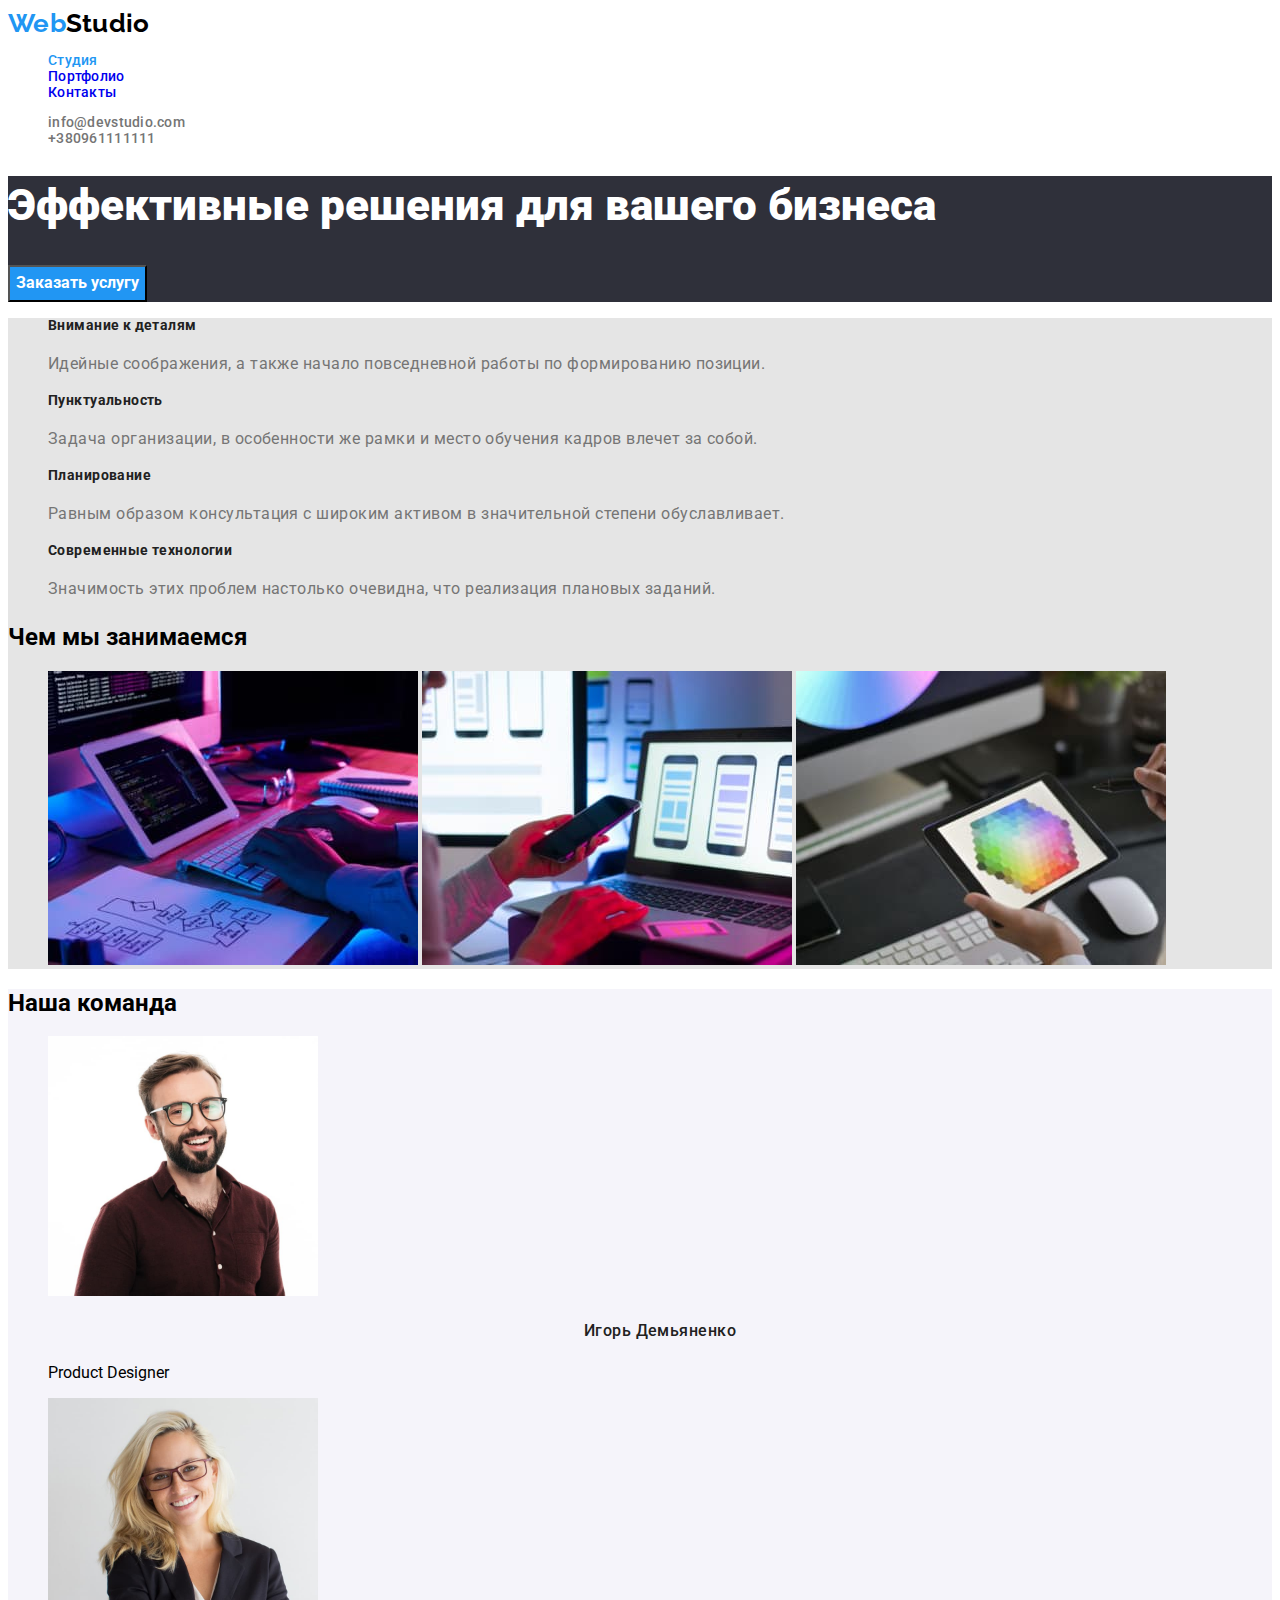
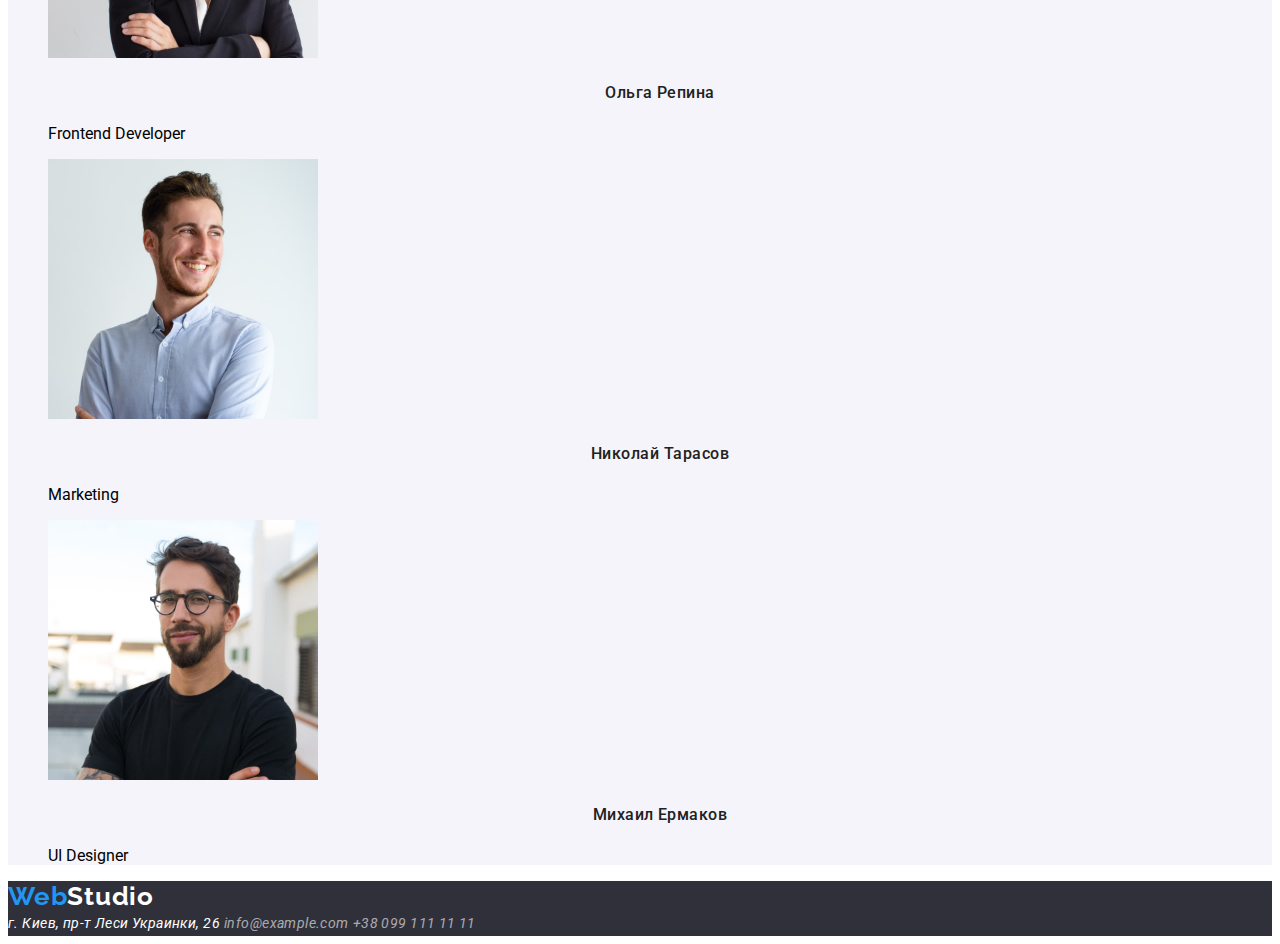
<file: index.html>
<!DOCTYPE html>
<html lang="ru">

<head>
    <link rel="stylesheet" href="./css/styless.css">
    <meta charset="UTF-8">
    <meta http-equiv="X-UA-Compatible" content="IE=edge">
    <meta name="viewport" content="width=device-width, initial-scale=1.0">
    <link rel="preconnect" href="https://fonts.googleapis.com">
    <link rel="preconnect" href="https://fonts.gstatic.com" crossorigin>
    <link href="https://fonts.googleapis.com/css2?family=Raleway:wght@700&family=Roboto:wght@400;500;700&display=swap"
        rel="stylesheet">
    <title>передовая бизнес студия</title>
</head>

<body>
    <header class="header">
        <a class="header-logo" href="">Web<span class="header-logo-second">Studio</span></a>
        <nav class="navigation">
            <ul class="header-navigtion">
                <li><a href="./index.html" class="header-link current">Студия</a></li>
                <li><a href="./portfolio.html" class="header-link">Портфолио</a></li>
                <li><a href="./index.html" class="header-link">Контакты</a></li>
            </ul>
        </nav>
        <section class="header-address">
            <ul class="address">
                <li class="address-post"><a href="" class="address-info-first">info@devstudio.com</a></li>
                <li class="address-post"><a href="" class="address-info-first">+380961111111</a></li>
            </ul>
        </section>
    </header>
    <main class="hero-first">
        <section class="hero-first-section">
            <h1 class="hero-first-hone"> Эффективные решения для вашего бизнеса</h1>

            <button type="button" class="hero-first-button"> Заказать услугу</button>
        </section>
        <section class="information">
            <ul class="information-full">
                <li class="information-full-link">
                    <h3 class="information-full-descripton">Внимание к деталям</h3>
                    <p class="information-full-advertisement">Идейные соображения, а также начало повседневной работы по
                        формированию позиции.</p>

                </li>
                <li class="information-full-link">
                    <h3 class="information-full-descripton">Пунктуальность</h3>
                    <p class="information-full-advertisement">Задача организации, в особенности же рамки и место
                        обучения кадров влечет за собой.</p>
                </li>
                <li class="information-full-link">
                    <h3 class="information-full-descripton">Планирование</h3>
                    <p class="information-full-advertisement">Равным образом консультация с широким активом в
                        значительной степени обуславливает.</p>
                </li>
                <li class="information-full-link">
                    <h3 class="information-full-descripton">Современные технологии</h3>
                    <p class="information-full-advertisement">Значимость этих проблем настолько очевидна, что реализация
                        плановых заданий.</p>
                </li>
            </ul>

            <h2>Чем мы занимаемся</h2>
            <ul>
                <img src="./images/img (1).jpg" width="370" height="294">
                <img src="./images/img (2).jpg" width="370" height="294">
                <img src="./images/img (3).jpg" width="370" height="294">
            </ul>
        </section>
        <section class="team">
            <h2 class="team-representation">Наша команда</h2>
            <ul class="team-photos">
                <img src="./images/Ihor-d.jpg" alt="Игорь Демьяненко" width="270" height="260">
                <h3 class="team-names">Игорь Демьяненко</h3>
                <p class="team-professions">Product Designer</p>
                <img src="./images/olgarepyna.jpg" alt="Ольга Репина" width="270" height="260">
                <h3 class="team-names">Ольга Репина</h3>
                <p class="team-professions">Frontend Developer</p>
                <img src="./images/Nikolay.jpg" alt="Николай Тарасов" width="270" height="260">
                <h3 class="team-names">Николай Тарасов</h3>
                <p class="team-professions">Marketing</p>
                <img src="./images/mykhail.jpg" alt="Михаил Ермаков" width="270" height="260">
                <h3 class="team-names">Михаил Ермаков</h3>
                <p class="team-professions">UI Designer</p>
            </ul>


        </section>

    </main>
    <footer class="footer">
        <a class="footer-logo" href="">Web<span class="footer-logo-second">Studio</span></a>
        <address class="footer-address">
            <a class="footer-address-info-inmap" href="https:../google.com" target=" blank" rel="noopener noreferrer">г.
                Киев, пр-т Леси Украинки, 26</a>
            <a class="footer-address-info" href="mailto:info@example.com">info@example.com</a>
            <a class="footer-address-info" href="tel:+380991111111">+38 099 111 11 11</a>
        </address>


    </footer>
</body>

</html>
</file>
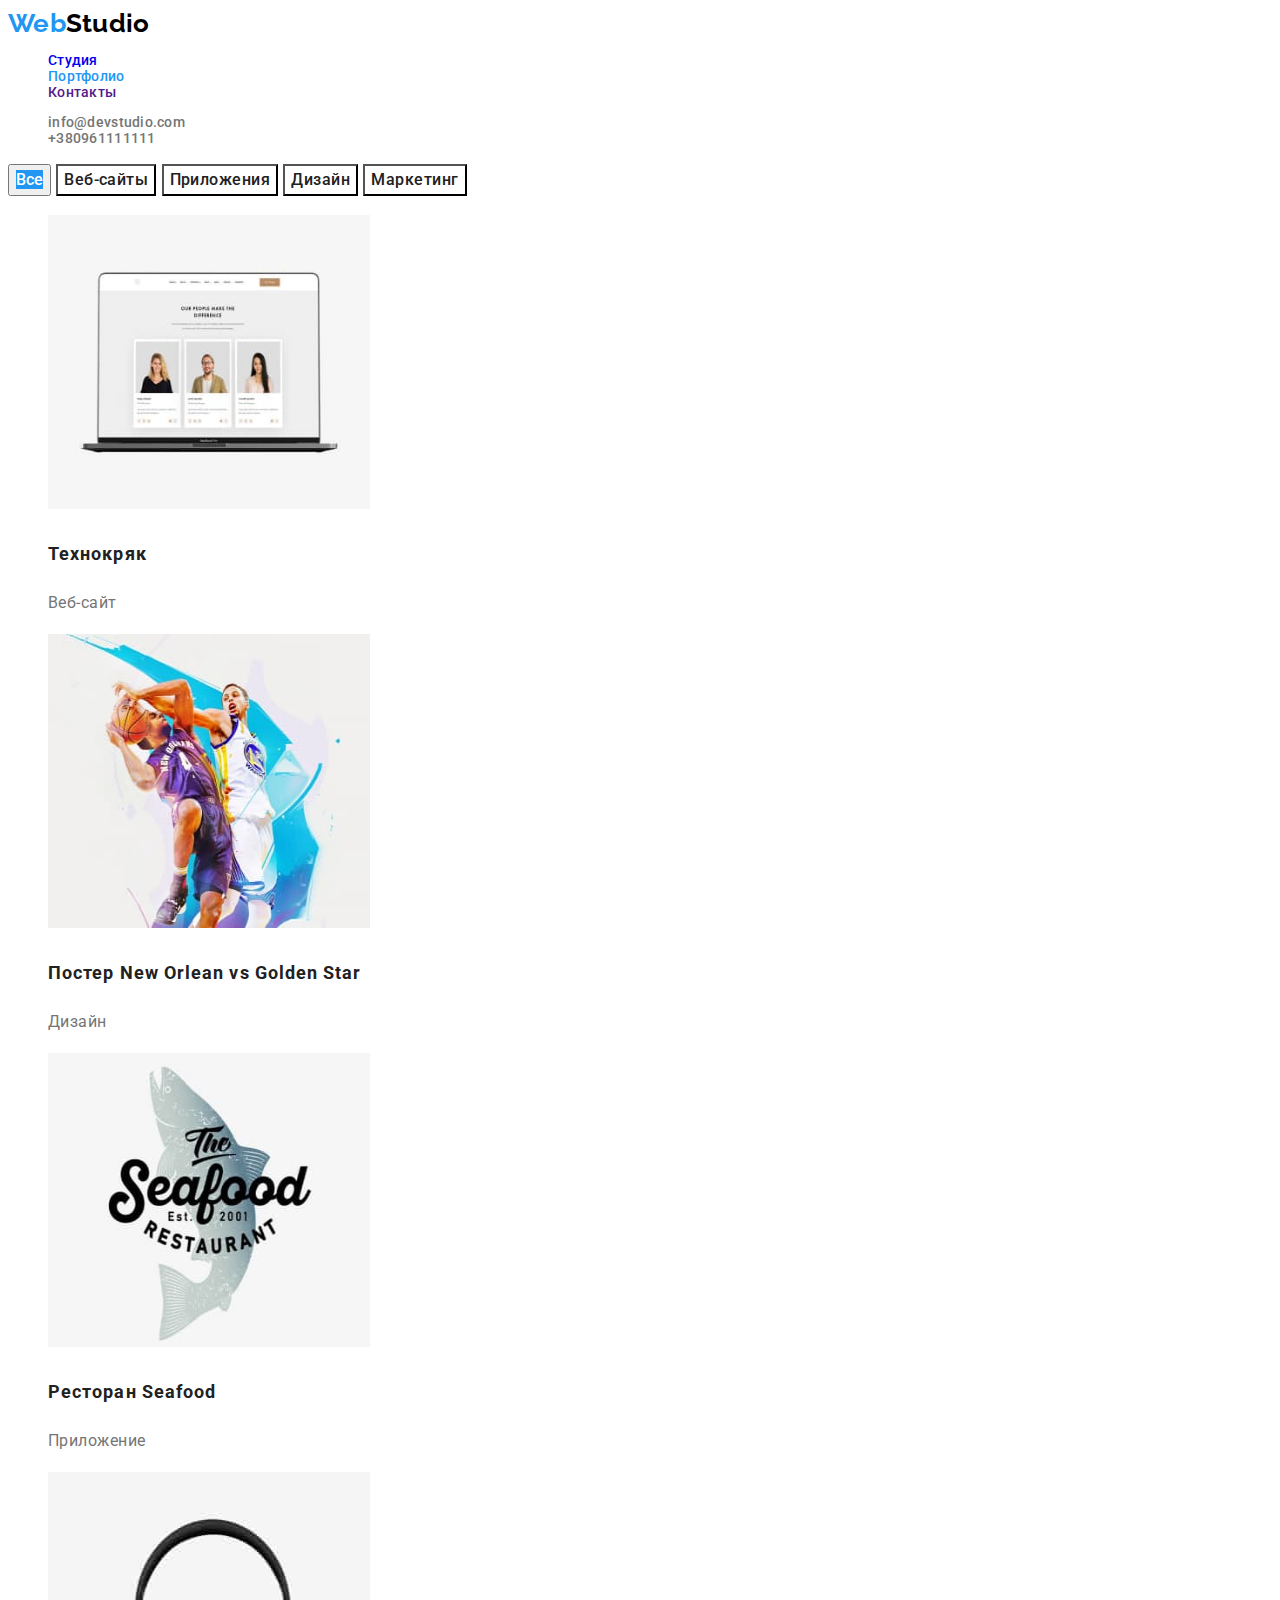
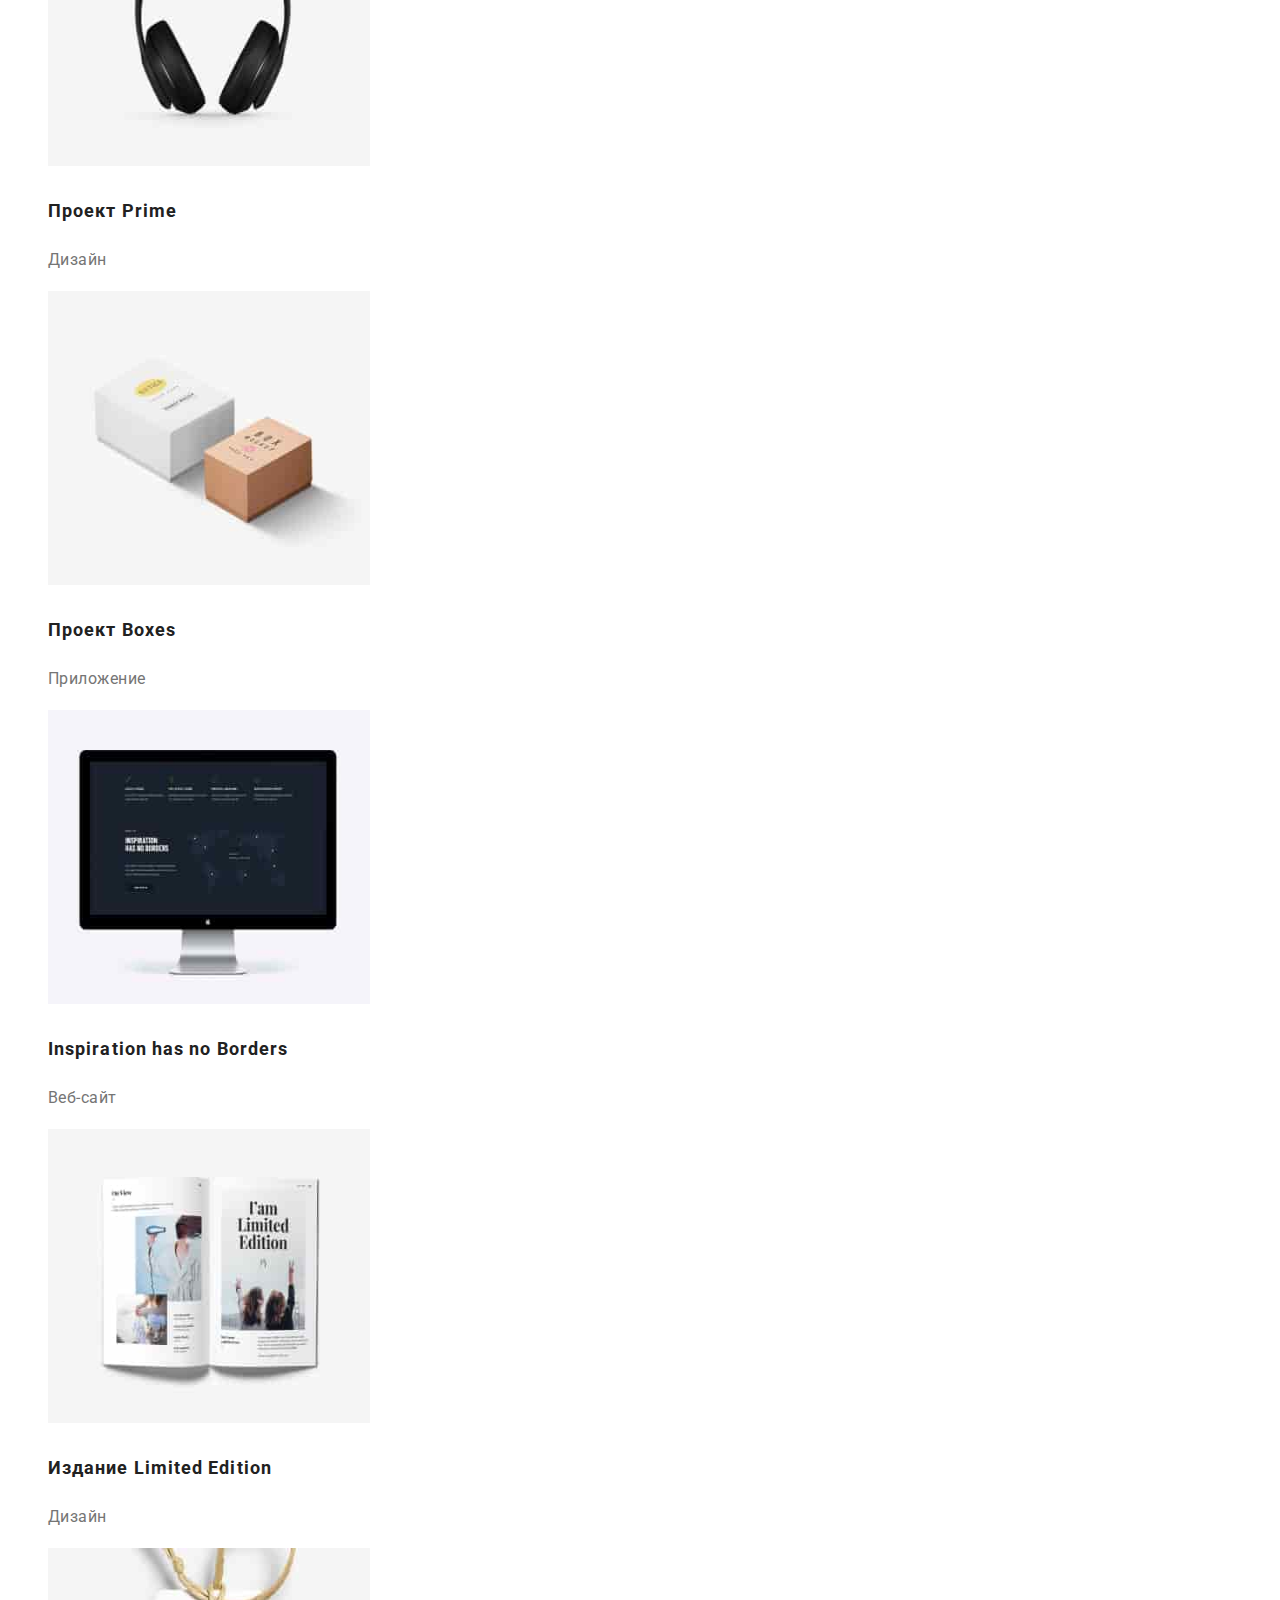
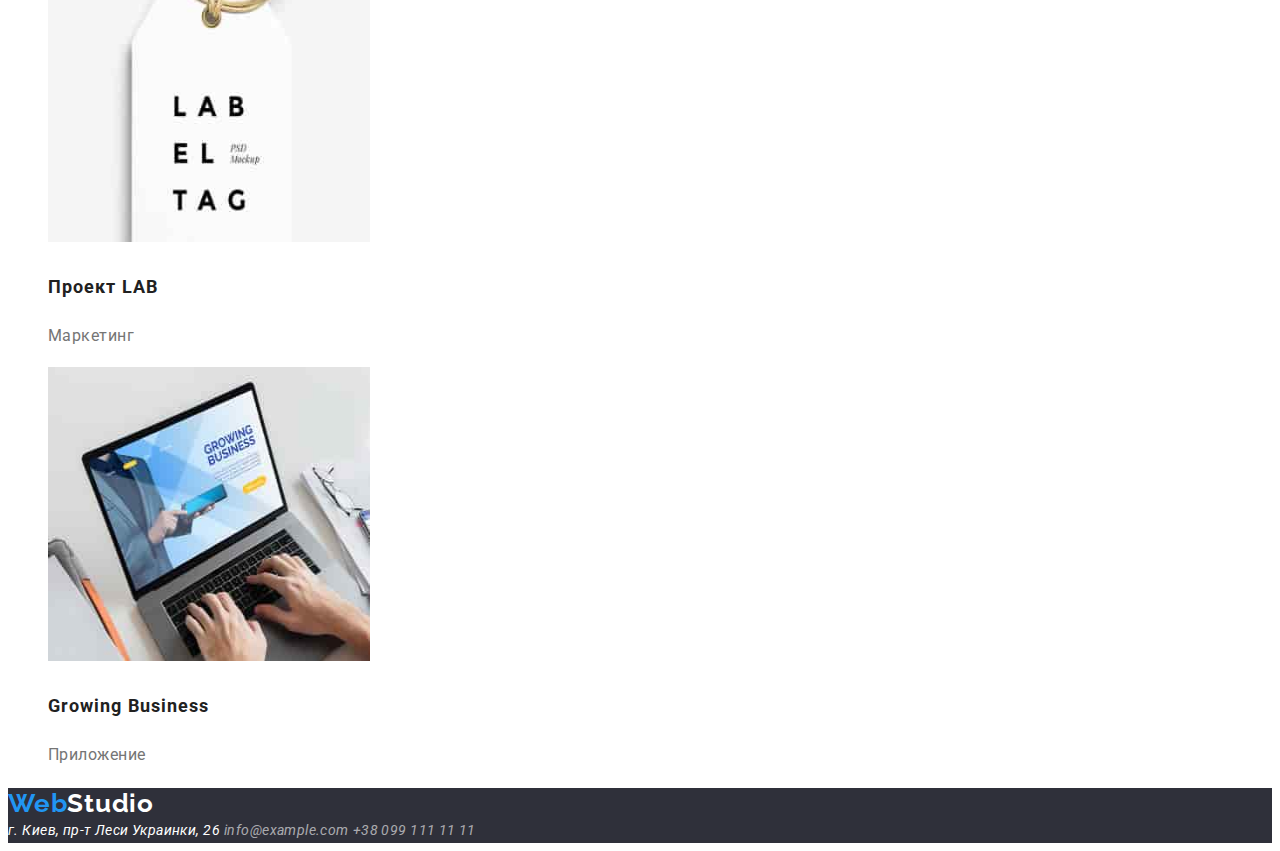
<file: portfolio.html>
<!DOCTYPE html>
<html lang="ru">

<head>
    <link rel="stylesheet" href="./css/styless.css">
    <meta charset="UTF-8">
    <meta http-equiv="X-UA-Compatible" content="IE=edge">
    <meta name="viewport" content="width=device-width, initial-scale=1.0">
    <link rel="preconnect" href="https://fonts.googleapis.com">
    <link rel="preconnect" href="https://fonts.gstatic.com" crossorigin>
    <link href="https://fonts.googleapis.com/css2?family=Raleway:wght@700&family=Roboto:wght@400;500;700&display=swap"
        rel="stylesheet">
    <title>Document</title>
</head>

<body>
    <!-- шапка -->
    <header class="header">
        <a class="header-logo" href="">Web<span class="header-logo-second">Studio</span></a>
        <nav class="navigation">
            <ul class="header-navigation">
                <li class="header-items">
                    <a class="header-link" href="./index.html">Студия</a>
                </li>
                <li class="header-items">
                    <a class="header-link current" href="./portfolio.html">Портфолио</a>
                </li>
                <li class="header-items">
                    <a class="header-link" href="">Контакты</a>
                </li>
            </ul>
        </nav>
        <section class="header-address">
            <ul class="address">
                <li class="address-post">
                    <a class="address-info-first" href="">info@devstudio.com</a>
                </li>
                <li class="address-post">
                    <a class="address-info-first" href="">+380961111111</a>
                </li>
        </section>
        </ul>
    </header>
    <!-- Hero -->
    <main class="hero">
        <h1 hidden class="title">hero</h1>
        <section>
            <div class="hero-buttons">
                <button class="hero-eamples" type="button"><span class="button-plus">Все</span></button>
                <button class="hero-examples" type="button">Веб-сайты</button>
                <button class="hero-examples" type="button">Приложения</button>
                <button class="hero-examples" type="button">Дизайн</button>
                <button class="hero-examples" type="button">Маркетинг</button>
            </div>
            <ul class="hero-paints">
                <li class="hero-paints-works">
                    <img class="hero-paints-organaiser" src="./images-for-portfolio/pain-one.jpg" alt="Технокряк"
                        width="322" height="294">
                    <h2 class="hero-paints-text">Технокряк</h2>
                    <p class="hero-paints-info">Веб-сайт</p>
                </li>
                <li class="hero-paints-works">
                    <img class="hero-paints-organaiser" src="./images-for-portfolio/pain-two.jpg"
                        alt="Постер New Orlean vs Golden Star" width="322" height="294">
                    <h2 class="hero-paints-text">Постер New Orlean vs Golden Star</h2>
                    <p class="hero-paints-info">Дизайн</p>
                </li>
                <li class="hero-paints-works">
                    <img class="hero-paints-organaiser" src="./images-for-portfolio/pain-three.jpg"
                        alt="Ресторан Seafood" width="322" height="294">
                    <h2 class="hero-paints-text">Ресторан Seafood</h2>
                    <p class="hero-paints-info">Приложение</p>
                </li>
                <li class="hero-paints-works">
                    <img class="hero-paints-organaiser" src="./images-for-portfolio/pain-four.jpg" alt="Проект Prime"
                        width="322" height="294">
                    <h2 class="hero-paints-text">Проект Prime</h2>
                    <p class="hero-paints-info">Дизайн</p>
                </li>
                <li class="hero-paints-works">
                    <img class="hero-paints-organaiser" src="./images-for-portfolio/pain-five.jpg" alt="Проект Boxes"
                        width="322" height="294">
                    <h2 class="hero-paints-text">Проект Boxes</h2>
                    <p class="hero-paints-info">Приложение</p>
                </li>
                <li class="hero-paints-works">
                    <img class="hero-paints-organaiser" src="./images-for-portfolio/pain-six.jpg"
                        alt="Inspiration has no Borders" width="322" height="294">
                    <h2 class="hero-paints-text">Inspiration has no Borders</h2>
                    <p class="hero-paints-info">Веб-сайт</p>
                </li>
                <li class="hero-paints-works">
                    <img class="hero-paints-organaiser" src="./images-for-portfolio/pain-seven.jpg"
                        alt="Издание Limited Edition" width="322" height="294">
                    <h2 class="hero-paints-text">Издание Limited Edition</h2>
                    <p class="hero-paints-info">Дизайн</p>
                </li>
                <li class="hero-paints-works">
                    <img class="hero-paints-organaiser" src="./images-for-portfolio/pain-eight.jpg" alt="Проект LAB"
                        width="322" height="294">
                    <h2 class="hero-paints-text">Проект LAB</h2>
                    <p class="hero-paints-info">Маркетинг</p>
                </li>
                <li class="hero-paints-works">
                    <img class="hero-paints-organaiser" src="./images-for-portfolio/pain-nine.jpg"
                        alt="Growing Business" width="322" height="294">
                    <h2 class="hero-paints-text">Growing Business</h2>
                    <p class="hero-paints-info">Приложение</p>
                </li>
            </ul>
        </section>
    </main>
    <footer class="footer">
        <a class="footer-logo" href="">Web<span class="footer-logo-second">Studio</span></a>
        <address class="footer-address">
            <a class="footer-address-info-inmap" href="https:../google.com" target=" blank" rel="noopener noreferrer">г.
                Киев, пр-т Леси Украинки, 26</a>
            <a class="footer-address-info" href="mailto:info@example.com">info@example.com</a>
            <a class="footer-address-info" href="tel:+380991111111">+38 099 111 11 11</a>
        </address>


    </footer>
</body>

</html>
</file>
<file: css/styless.css>
:root {
  --main-font: Roboto, sans-serif;
  --secondary-font: Raleway, sans-serif;
  /*світла тема тексту*/
  --white-txt-clr: #ffffff;
  /*темна тема тексту*/
  --dark-txt-clr: #212121;
  /* фону темна тема*/
  --darkc-fone-clr: #2f303a;
  /*фону світла тема*/
  --light-fone-clr: #e5e5e5;
}
body {
  background-color: #ffffff;
  font-family: roboto, sans-serif;
}
ul {
  list-style: none;
}
a {
  text-decoration: none;
}

.header-logo {
  font-family: var(--secondary-font);
  font-weight: bold;
  font-size: 26px;
  line-height: 1.19;
  color: #2196f3;
}
.header-logo-second {
  color: #000000;
}
.header {
  font-family: var(--main-font);
  font-weight: 500;
  font-size: 14px;
  line-height: 1.14;
  letter-spacing: 0.02em;

  color: #212121;
}
.hero-first-hone {
  font-family: var(--main-font);
  font-weight: 900;
  font-size: 44px;
  line-height: 1.36;

  color: #ffffff;
}
.address-info-first {
  font-family: var(--main-font);
  font-weight: 500;
  font-size: 14px;
  line-height: 1.14;
  letter-spacing: 0.02em;

  color: #757575;
}
.address-info-first:hover {
  color: #2196f3;
}
.header-link:hover {
  color: #2196f3;
}
.header-link:focus {
  color: #2196f3;
}
.current {
  color: #2196f3;
}
.navigation {
  font-family: var(--main-font);
  font-weight: 500;
  font-size: 14px;
  line-height: 1.14;
  letter-spacing: 0.02em;

  color: #212121;
}
.header-address {
  font-family: var(--main-font);
  font-weight: 500;
  font-size: 14px;
  line-height: 1.14;
  letter-spacing: 0.02em;

  color: #757575;
}
.hero {
  font-family: var(--main-font);
  font-weight: 700;
  font-size: 18px;
  line-height: 2;

  letter-spacing: 0.06em;

  color: #212121;
}
.button-plus {
  font-family: var(--main-font);
  font-weight: 500;
  font-size: 16px;
  line-height: 1.63;

  color: #ffffff;
}
.button-plus {
  background-color: #2196f3;
}
.button-plus {
  cursor: pointer;
}
.hero-first-section {
  background: #2f303a;
}
.information {
  background-color: #e5e5e5;
}
.information-full-descripton {
  font-family: var(--main-font);
  font-weight: 700;
  font-size: 14px;
  line-height: 1.14;
  letter-spacing: 0.03em;

  color: #212121;
}
.information-full-advertisement {
  font-family: var(--main-font);
  font-weight: 400;
  font-size: 14;
  line-height: 1.71;
  /* or 171% */

  letter-spacing: 0.03em;

  color: #757575;
}
.team {
  background: #f5f4fa;
}
.team-names {
  font-family: var(--main-font);
  font-weight: 500;
  font-size: 16px;
  line-height: 1.88;
  /* identical to box height */

  text-align: center;
  letter-spacing: 0.03em;

  color: #212121;
}
.team-professions .team-representation {
  font-family: var(--main-font);
  font-weight: 700;
  font-size: 36px;
  line-height: 1.71;
  text-align: center;
  letter-spacing: 0.03em;

  color: #212121;
}
.button-special {
  position: absolute;
  width: 73px;
  height: 38px;
  left: 495px;
  top: 174px;

  background: #2196f3;
}
.button-top {
  position: absolute;
  width: 73px;
  height: 38px;
  left: 495px;
  top: 174px;

  background: #2196f3;
}
.hero-first-button {
  font-family: var(--main-font);
  font-weight: 700;
  font-size: 16px;
  line-height: 1.88;

  color: #ffffff;
}
.hero-first-button {
  background: #2196f3;
  cursor: pointer;
}

.hero-examples {
  font-family: var(--main-font);
  font-weight: 500;
  font-size: 16px;
  line-height: 1.63;
  text-align: center;
  letter-spacing: 0.03em;

  color: #212121;
}

.hero-examples:hover {
  font-family: var(--main-font);
  font-weight: 500;
  font-size: 16px;
  line-height: 1.62;

  color: #ffffff;
  background-color: #2196f3;
}
.hero-examples:focus {
  font-family: var(--main-font);
  font-weight: 500;
  font-size: 16px;
  line-height: 1.62;

  color: #ffffff;
  background-color: #2196f3;
}
.hero-examples {
  cursor: pointer;
  background-color: transparent;
}
.hero-paints {
  font-family: var(--main-font);
  font-weight: 700;
  font-size: 18px;
  line-height: 2;
  letter-spacing: 0.06em;

  color: #212121;
}
.hero-paints-text {
  font-family: var(--main-font);
  font-weight: 700;
  font-size: 18px;
  line-height: 2;
  letter-spacing: 0.06em;

  color: #212121;
}
.hero-paints-info {
  font-family: var(--main-font);
  font-weight: 400;
  font-size: 16px;
  line-height: 1.88;
  letter-spacing: 0.03em;

  color: #757575;
}
.footer {
  background: #2f303a;
}
.footer-logo {
  font-family: var(--secondary-font);
  font-weight: 700;
  font-size: 26px;
  line-height: 1.19;

  letter-spacing: 0.03em;

  color: #2196f3;
}
.footer-logo-second {
  color: #ffffff;
}
.footer-adress {
  font-family: var(--main-font);
  font-weight: 400;
  font-size: 14px;
  line-height: 1.71;

  letter-spacing: 0.03em;

  color: #ffffff;
}
.footer-address-info-inmap {
  font-family: var(--main-font);
  font-weight: 400;
  font-size: 14px;
  line-height: 1.71;

  letter-spacing: 0.03em;

  color: #ffffff;
}
.footer-address-info {
  font-family: var(--main-font);
  font-weight: 400;
  font-size: 14px;
  line-height: 1.71;
  /* or 171% */

  letter-spacing: 0.03em;

  color: rgba(255, 255, 255, 0.6);
}
</file>
